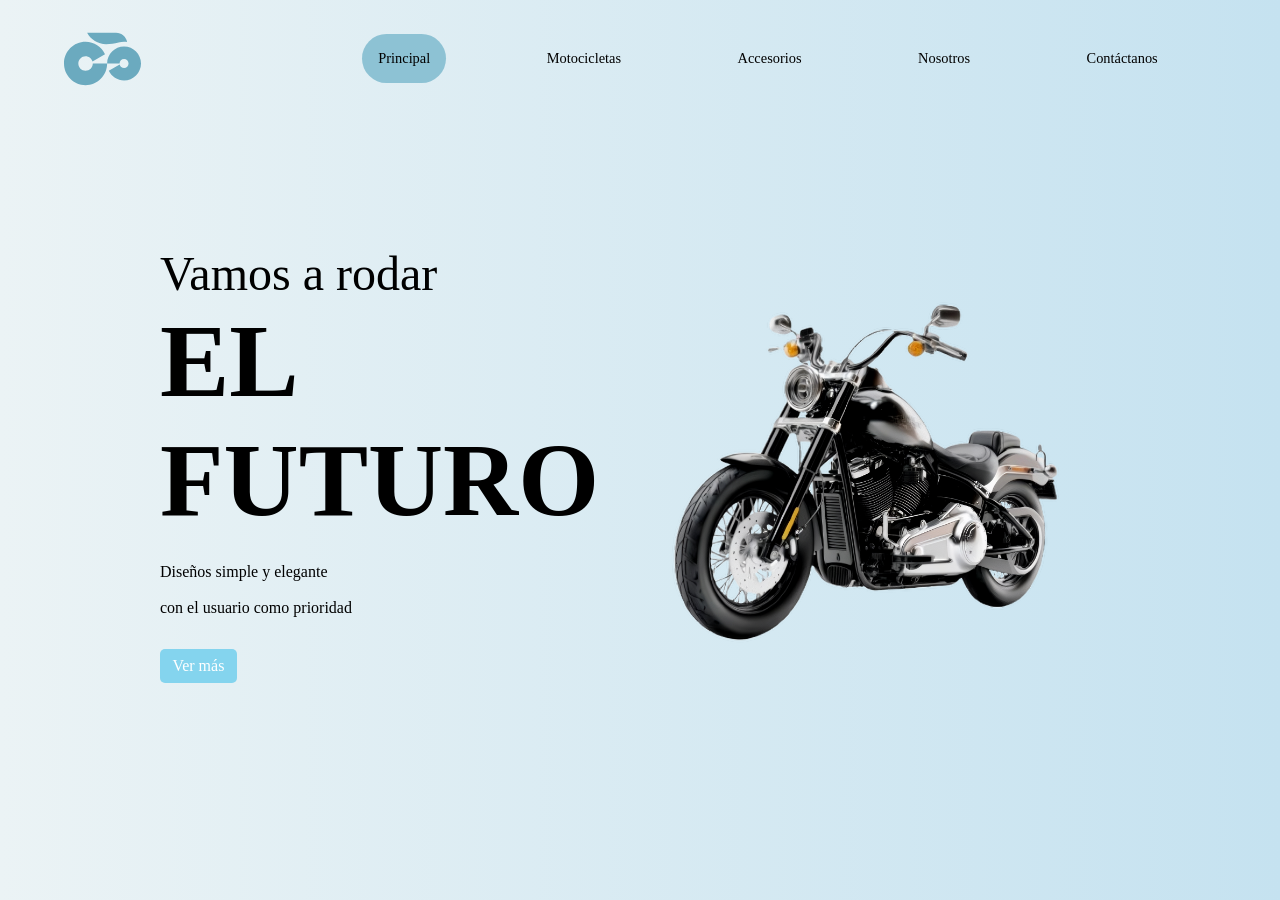
<file: index.html>
<!DOCTYPE html>
<html lang="es">
<head>
    <meta charset="UTF-8">
    <meta name="viewport" content="width=device-width, initial-scale=1.0">
    <link rel="icon" href="assets/logo.svg" type="image/png">
    <link rel="stylesheet" href="styles/index.css">
    <link rel="preconnect" href="https://fonts.googleapis.com">
    <link rel="preconnect" href="https://fonts.gstatic.com" crossorigin>
    <link href="https://fonts.googleapis.com/css2?family=Inter:ital,opsz,wght@0,14..32,100..900;1,14..32,100..900&family=Iosevka+Charon:ital,wght@0,300;0,400;0,500;0,700;1,300;1,400;1,500;1,700&display=swap" rel="stylesheet">
    <title>MotoZone</title>
</head>
<body>

    <!-- MENU HEADER -->

    <header>
        <img class="logo" src="assets/logo.svg" alt="logo">
        <section class="menu">
            <a href="index.html" class="Home">Principal</a>
            <a href="views/motorcycles.html">Motocicletas</a>
            <a href="views/accesories.html">Accesorios</a>
            <a href="views/us.html">Nosotros</a>
            <a href="views/contact.html">Contáctanos</a>
        </section>
    </header>

<!-- Titulo principal -->

    <section class="middle">
        <div class="TitleFrontPage">
            <h2>Vamos a rodar</h2>
            <h1>EL FUTURO</h1>
            <p>Diseños simple y elegante<br><br>con el usuario como prioridad</p>
            <a href="">Ver más</a>
        </div>
        <div class="ImageFrontPage">
            <img src="assets/Motorcycle.png" alt="">
        </div>
    </section>
</body>
</html>
</file>
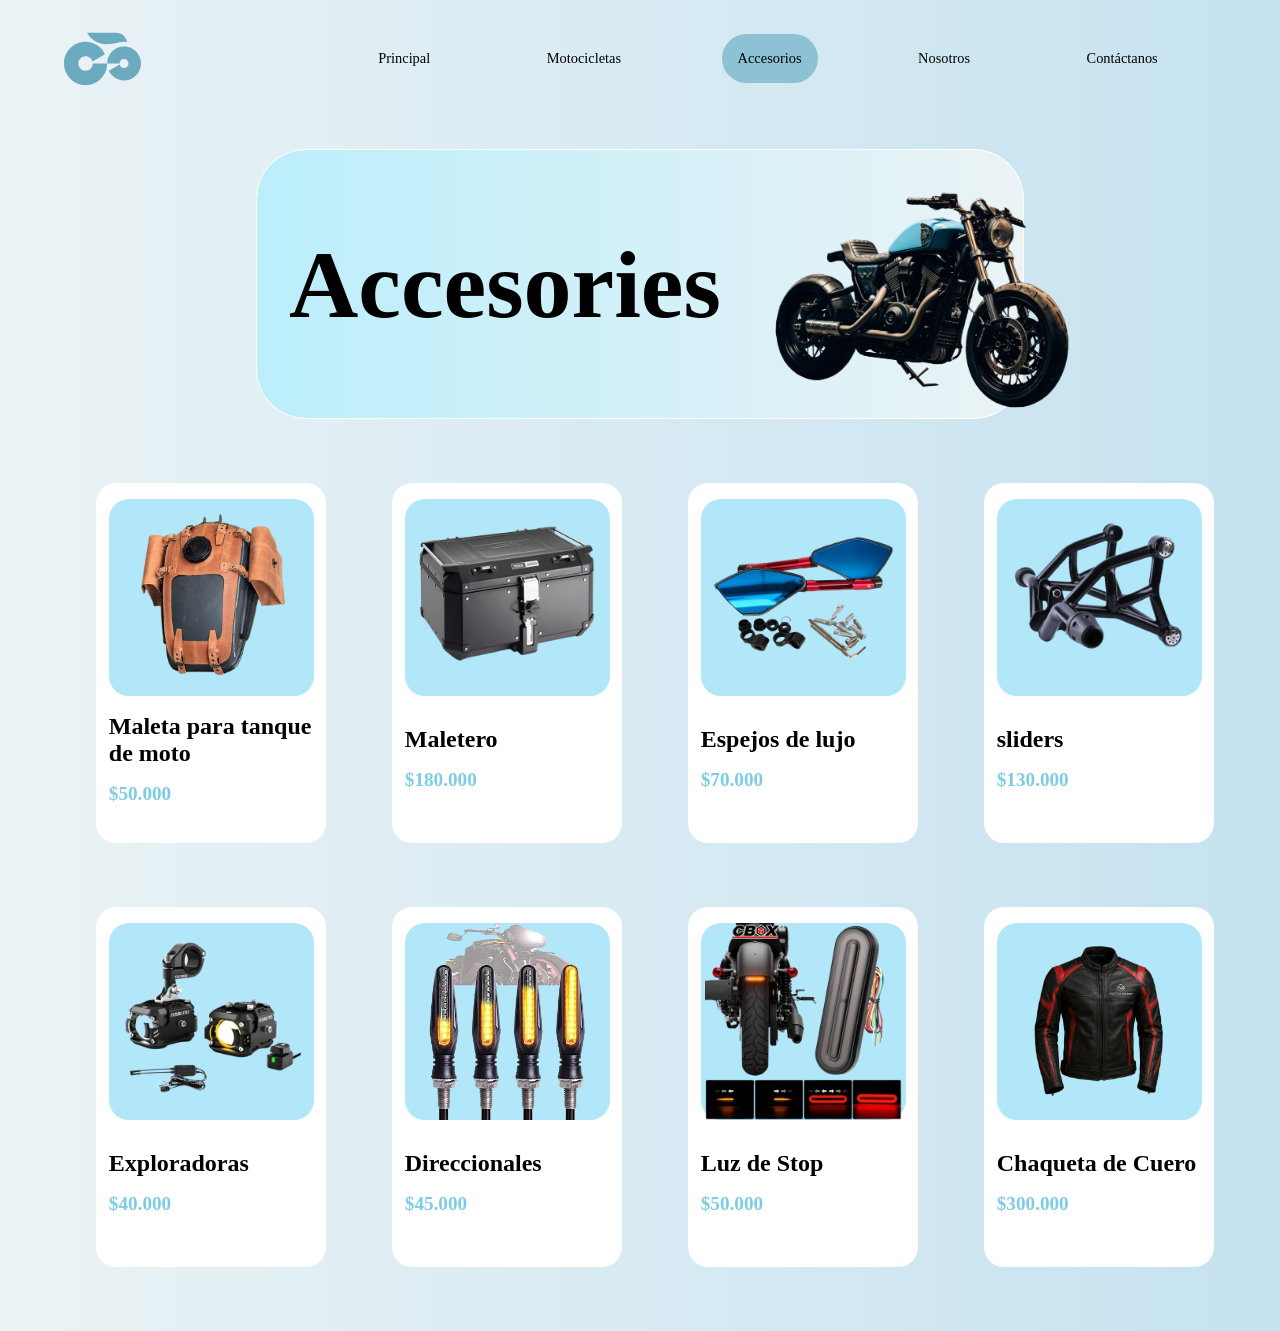
<file: views/accesories.html>
<!DOCTYPE html>
<html lang="es">
<head>
    <meta charset="UTF-8">
    <meta name="viewport" content="width=device-width, initial-scale=1.0">
    <link rel="stylesheet" href="../styles/accesories.css">
    <link rel="preconnect" href="https://fonts.googleapis.com">
    <link rel="preconnect" href="https://fonts.gstatic.com" crossorigin>
    <link href="https://fonts.googleapis.com/css2?family=Inter:ital,opsz,wght@0,14..32,100..900;1,14..32,100..900&family=Iosevka+Charon:ital,wght@0,300;0,400;0,500;0,700;1,300;1,400;1,500;1,700&display=swap" rel="stylesheet">
    <link rel="icon" href="../assets/logo.svg" type="image/png">
    <title>Moto Zone</title>
</head>
<body>

    <!-- MENU HEADER -->

    <header>
        <img class="logo" src="../assets/logo.svg" alt="logo">
        <section class="menu">
            <a href="../index.html">Principal</a>
            <a href="motorcycles.html">Motocicletas</a>
            <a href="accesories.html" class="Accesories">Accesorios</a>
            <a href="us.html">Nosotros</a>
            <a href="contact.html">Contáctanos</a>
        </section>
    </header>

<!-- Tarjetas para cada Item -->

    <section class="title">
        <h1>Accesories</h1>
        <img src="../assets/motoFondo.png" alt="moto">
    </section>
    <section class="items">
        <div class="card">
            <div class="cardImg">
                <img src="../assets/tanque.png" alt="product">
            </div>
            <div class="content">
                <h1>Maleta para tanque de moto</h1>
                <p>$50.000</p>
            </div>
        </div>
        <div class="card">
            <div class="cardImg">
                <img src="../assets/maletero.png" alt="product">
            </div>
            <div class="content">
                <h1>Maletero</h1>
                <p>$180.000</p>
            </div>
        </div>
        <div class="card">
            <div class="cardImg">
                <img src="../assets/espejos.png" alt="product">
            </div>
            <div class="content">
                <h1>Espejos de lujo</h1>
                <p>$70.000</p>
            </div>
        </div>
        <div class="card">
            <div class="cardImg">
                <img src="../assets/slider.png" alt="product">
            </div>
            <div class="content">
                <h1>sliders</h1>
                <p>$130.000</p>
            </div>
        </div>
    </section>
    <section class="items">
        <div class="card">
            <div class="cardImg">
                <img src="../assets/exploradoras.png" alt="product">
            </div>
            <div class="content">
                <h1>Exploradoras</h1>
                <p>$40.000</p>
            </div>
        </div>
        <div class="card">
            <div class="cardImg">
                <img src="../assets/direccionales.png" alt="product">
            </div>
            <div class="content">
                <h1>Direccionales</h1>
                <p>$45.000</p>
            </div>
        </div>
        <div class="card">
            <div class="cardImg">
                <img src="../assets/stop.png" alt="product">
            </div>
            <div class="content">
                <h1>Luz de Stop</h1>
                <p>$50.000</p>
            </div>
        </div>
        <div class="card">
            <div class="cardImg">
                <img src="../assets/chaquetaCuero.png
                " alt="product">
            </div>
            <div class="content">
                <h1>Chaqueta de Cuero</h1>
                <p>$300.000</p>
            </div>
        </div>
    </section>
</body>
</html>
</file>
<file: styles/index.css>
*{
    margin: 0;
    padding: 0;
    box-sizing: border-box;
}

body{
    width: 100vw;
    height: 100vh;
    background: linear-gradient(to right, #EBF3F5, #C5E2F0);
    display: flex;
    flex-direction: column;
    align-items: center;
}

header{
    display: flex;
    width: 100vw;
    height:13vh;
    justify-content: space-between;
    align-items: center;
    padding-left: 4rem;
    padding-right: 4rem;
}

.logo{
    width: 6vw;
    height: 6vh;
}


.menu{
    display: flex;
    width: 70vW;
    height: 10vh;
    justify-content: space-around;
    align-items: center;
    font-family: Iosevka Charon;
}

.menu a{
    text-decoration: none;
    transition: transform 0.2s;
    font-size: .9rem;
    padding: 1rem;
    color: #000;
}

.menu a:hover{
    transform: scale(1.1);
    text-decoration: underline;
    background-color: #8dc2d4;
    width: auto;
    border-radius: 50px;
    color: #000;
}

.Home{
    background-color: #8dc2d4;
    width: auto;
    border-radius: 50px;
}

.middle{
    display: flex;
    justify-content: space-between;
    align-items: center;
    width: 75vw;
    height: 70vh;
    margin-top: 2rem;
}

.TitleFrontPage{
    display: flex;
    flex-direction: column;
    justify-content: center;
    font-family: Iosevka Charon;
}

.TitleFrontPage h2{
    font-size: 3rem;
    font-weight: 200;
}

.TitleFrontPage h1{
    font-size: 6.5rem;
    font-weight: 600;
}

.TitleFrontPage p{
    margin-top: 1.5rem;
    font-size: 1rem;
}

.TitleFrontPage a{
    margin-top: 2rem;
    width: 6vw;
    background: #84d4ee;
    padding: .5rem;
    text-decoration: none;
    color: #fff;
    border-radius: 5px;
    display: flex;
    justify-content: center;
    align-items: center;
}

.TitleFrontPage a:hover{
    background-color: #50b6d8;
}

.ImageFrontPage{
    display: flex;
    justify-content: center;
    align-items: center;
    width: 40vw;
    height: 70vh;
}

.ImageFrontPage img{
    width: 42vw;
    height: auto;
}

/* ── ANIMACIÓN DE CARGA ── */
@keyframes fadeUp {
    from {
        opacity: 0;
        transform: translateY(32px);
    }
    to {
        opacity: 1;
        transform: translateY(0);
    }
}

@keyframes fadeIn {
    from { opacity: 0; }
    to   { opacity: 1; }
}

header {
    animation: fadeIn 0.5s ease both;
}

.TitleFrontPage h2 {
    animation: fadeUp 0.6s 0.2s ease both;
}

.TitleFrontPage h1 {
    animation: fadeUp 0.7s 0.35s ease both;
}

.TitleFrontPage p {
    animation: fadeUp 0.6s 0.5s ease both;
}

.TitleFrontPage a {
    animation: fadeUp 0.6s 0.65s ease both;
}

.ImageFrontPage {
    animation: fadeUp 0.8s 0.3s ease both;
}
</file>
<file: styles/accesories.css>
*{
    margin: 0;
    padding: 0;
    box-sizing: border-box;
}

body{
    width: 100vw;
    min-height: 100vh;
    background: linear-gradient(to right, #EBF3F5, #C5E2F0);
    display: flex;
    flex-direction: column;
    align-items: center;
    padding-bottom: 4rem;
    overflow-x: hidden;
}

header{
    display: flex;
    width: 100vw;
    height:13vh;
    justify-content: space-between;
    align-items: center;
    padding-left: 4rem;
    padding-right: 4rem;
}

.logo{
    width: 6vw;
    height: 6vh;
}

.menu{
    display: flex;
    width: 70vW;
    height: 10vh;
    justify-content: space-around;
    align-items: center;
    font-family: Iosevka Charon;
}

.menu a{
    text-decoration: none;
    color: #000;
    transition: transform 0.2s;
    font-size: .9rem;
    padding: 1rem;
}

.menu a:hover{
    transform: scale(1.1);
    text-decoration: underline;
    background-color: #8dc2d4;
    width: auto;
    border-radius: 50px;
    color: #000;
}

.Accesories{
    background-color: #8dc2d4;
    width: auto;
    border-radius: 50px;
}

.title{
    display: flex;
    flex-direction: row;
    border: 1px solid #fff;
    padding: 2rem;
    border-radius: 50px;
    background: linear-gradient(to right, #bbeefb, #EBF3F5);
    width: 60vw;
    height: 30vh;
    justify-content: space-between;
    align-items: center;
    margin-top: 2rem;
}

.title h1{
    font-family: Iosevka Charon;
    font-size: 6rem;
}

.title img{
    width: auto;
    height: 30vh;
}

.items{
    display: flex;
    flex-direction: row;
    width: 85vw;
    height: 40vh;
    align-items: center;
    margin-top: 4rem;
    gap: 4.1rem;
}

.card:hover{
    transform: scale(1.1);
    cursor: pointer;
}

.card{
    display: flex;
    flex-direction: column;
    font-family: Iosevka Charon;
    width: 18vw;
    height: 40vh;
    align-items: center;
    background-color: #ffffff;
    padding: 1rem;
    border-radius: 20px;
}

.cardImg{
    display: flex;
    border-radius: 20px;
    width: 16vw;
    height: 60%;
    justify-content: center;
    align-items: center;
    object-fit: contain;
    background-color: #b1e7f9;
}

.cardImg img{
    object-fit: contain;
    display: block;
    width: 100%;
    height: 100%;
}

.content{
    display: flex;
    flex-direction: column;
    gap: 1rem;
    justify-content: center;
    width: 16vw;
    height: 14vh;
}

.content h1{
    font-size: 1.5rem;
}

.content p{
    font-size: 1.2rem;
    color: #7dcce6;
    font-weight: bold;
}



/* ── ANIMACIÓN DE CARGA ── */
@keyframes fadeUp {
    from {
        opacity: 0;
        transform: translateY(32px);
    }
    to {
        opacity: 1;
        transform: translateY(0);
    }
}

@keyframes fadeIn {
    from { opacity: 0; }
    to   { opacity: 1; }
}

header {
    animation: fadeIn 0.5s ease both;
}

.title {
    animation: fadeUp 0.6s 0.2s ease both;
}

.items:nth-of-type(1) .card:nth-child(1) { animation: fadeUp 0.5s 0.35s ease both; }
.items:nth-of-type(1) .card:nth-child(2) { animation: fadeUp 0.5s 0.45s ease both; }
.items:nth-of-type(1) .card:nth-child(3) { animation: fadeUp 0.5s 0.55s ease both; }
.items:nth-of-type(1) .card:nth-child(4) { animation: fadeUp 0.5s 0.65s ease both; }

.items:nth-of-type(2) .card:nth-child(1) { animation: fadeUp 0.5s 0.75s ease both; }
.items:nth-of-type(2) .card:nth-child(2) { animation: fadeUp 0.5s 0.85s ease both; }
.items:nth-of-type(2) .card:nth-child(3) { animation: fadeUp 0.5s 0.95s ease both; }
.items:nth-of-type(2) .card:nth-child(4) { animation: fadeUp 0.5s 1.05s ease both; }
</file>
